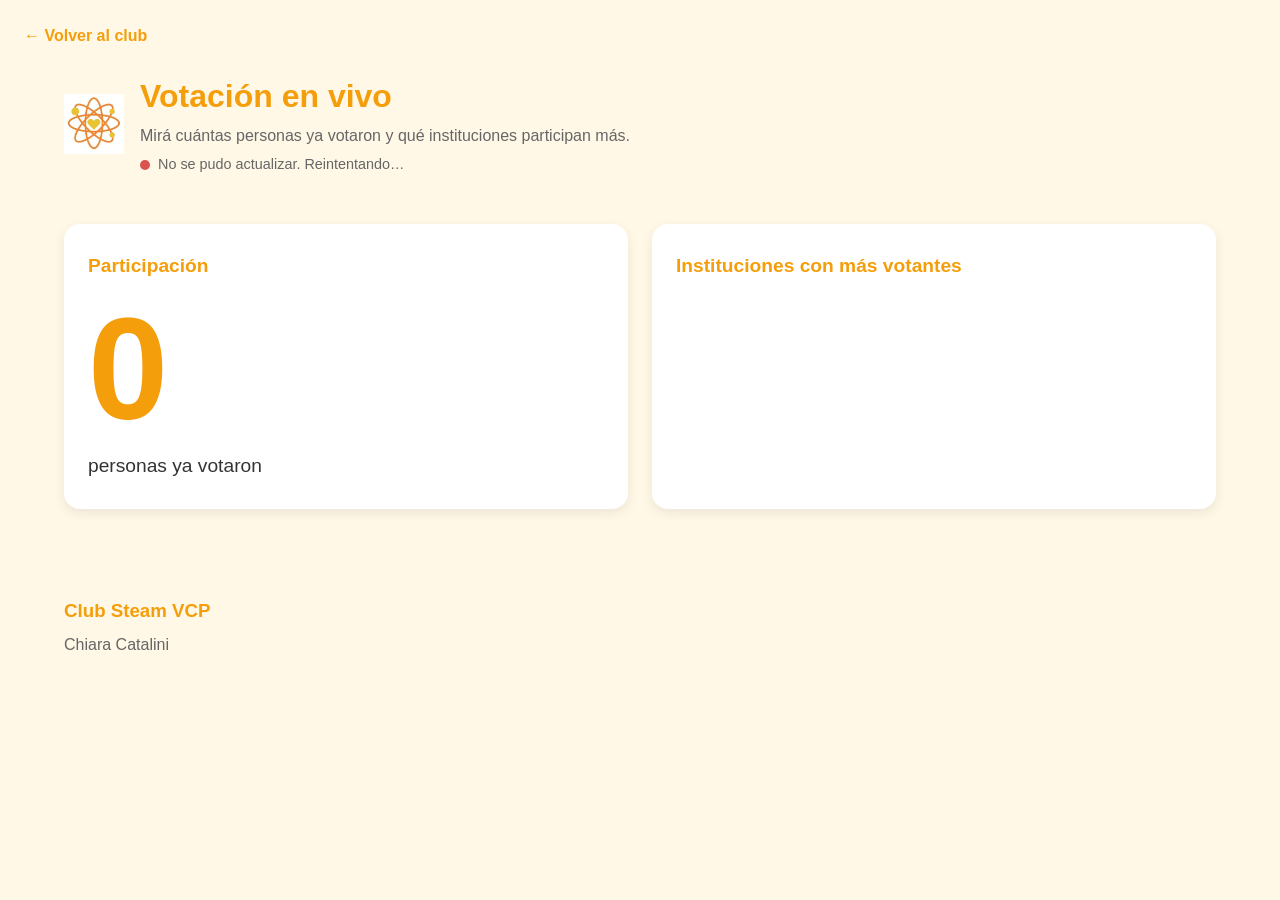
<file: innovadores/index.html>
<!DOCTYPE html>
<html lang="es">
<head>
    <meta charset="UTF-8">
    <meta name="viewport" content="width=device-width, initial-scale=1.0">
    <title>Votación en vivo - Club STEAM VCP</title>

    <meta name="description" content="Seguí en vivo cuántas personas votaron en el evento.">
    <link rel="icon" type="image/jpeg" href="../assets/base/logo.jpeg">

    <link rel="stylesheet" href="../style.css">

    <link rel="stylesheet" href="votacion.css">
</head>
<body>
    <a class="volver" href="../">← Volver al club</a>

    <header class="site-header">
        <div class="header-row">
            <img src="../assets/base/logo.jpeg" alt="logo club" class="logo">
            <div class="header-text">
                <h1 id="titulo">Votación en vivo</h1>
                <p class="subtitle">Mirá cuántas personas ya votaron y qué instituciones participan más.</p>
                <div class="estado" id="estado" role="status"><span class="punto"></span><span id="estadoTexto">Cargando…</span></div>
            </div>
        </div>
        <div class="trace-line" aria-hidden="true">
            <span class="via"></span><span class="via"></span><span class="via"></span><span class="via"></span><span class="via"></span>
        </div>
    </header>

    <main>
        <p class="whatsapp-note aviso-demo" id="avisoDemo" hidden>
            Modo demostración con datos de ejemplo. Pegá tus enlaces en la sección CONFIGURACIÓN de comun.js para ver los votos reales.
        </p>

        <section class="principal" aria-label="Participación">
            <div class="panel">
                <h2>Participación</h2>
                <p class="contador-numero" id="total" aria-live="polite">0</p>
                <p class="contador-etiqueta" id="totalEtiqueta">personas ya votaron</p>
            </div>
            <div class="panel">
                <h2>Instituciones con más votantes</h2>
                <ol class="top-instituciones" id="topInstituciones"></ol>
            </div>
        </section>
    </main>

    <footer>
        <h3>Club Steam VCP</h3>
        <a href="https://kiki2010.github.io/">Chiara Catalini</a>
    </footer>

<script src="comun.js" defer></script>
<script src="script.js" defer></script>
</body>
</html>
</file>
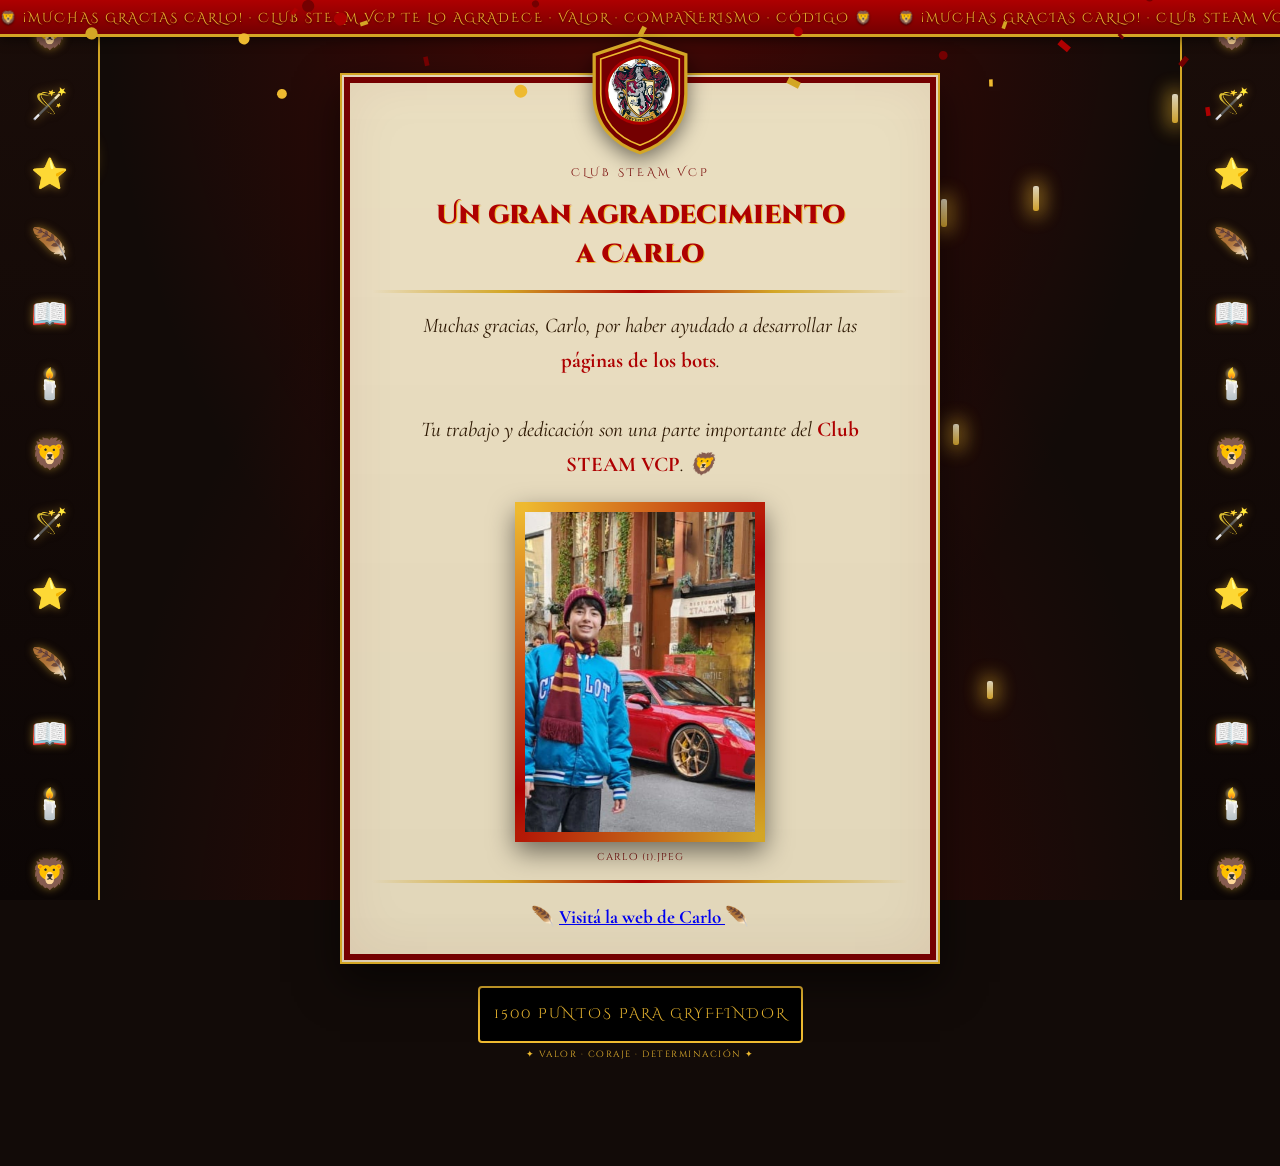
<file: easter/gracias-carlo (3).html>
<!DOCTYPE html>
<html lang="es">
<head>
<meta charset="UTF-8">
<meta name="viewport" content="width=device-width, initial-scale=1.0">

<title>~ Gracias, Carlo ~ Gryffindor</title>

<link href="https://fonts.googleapis.com/css2?family=Cinzel+Decorative:wght@700;900&family=Cormorant+Garamond:ital,wght@0,500;0,600;1,500&display=swap" rel="stylesheet">

<style>
:root{
  --scarlet:#740001;
  --scarlet-bright:#ae0001;
  --gold:#d3a625;
  --gold-bright:#eeba30;
  --parchment:#f4e8c9;
  --parchment-dark:#e8d5a3;
  --ink:#2b1600;
  --stone:#120b08;
}

*{
  box-sizing:border-box;
}

html,body{
  margin:0;
  min-height:100%;
  background:
    radial-gradient(
      ellipse at 50% -10%,
      rgba(174,0,1,.35),
      transparent 60%
    ),
    radial-gradient(
      ellipse at 50% 110%,
      rgba(174,0,1,.25),
      transparent 60%
    ),
    var(--stone);

  background-attachment:fixed;

  font-family:'Cormorant Garamond', serif;
  color:var(--parchment);

  overflow-x:hidden;
  position:relative;
}


/* =========================================================
   VELAS FLOTANTES
   ========================================================= */

.candle{
  position:fixed;

  width:6px;

  border-radius:2px;

  background:
    linear-gradient(
      #fff8dc,
      #eeba30
    );

  box-shadow:
    0 0 18px 6px rgba(238,186,48,.55);

  animation:
    flicker 2.6s ease-in-out infinite,
    drift 9s ease-in-out infinite;

  z-index:1;

  opacity:.85;
}

@keyframes flicker{

  0%,100%{
    opacity:.65;

    box-shadow:
      0 0 14px 4px rgba(238,186,48,.4);
  }

  50%{
    opacity:1;

    box-shadow:
      0 0 22px 8px rgba(238,186,48,.7);
  }
}

@keyframes drift{

  0%,100%{
    transform:translateY(0);
  }

  50%{
    transform:translateY(-14px);
  }
}


/* =========================================================
   CONFETTI
   ========================================================= */

canvas#confetti{
  position:fixed;

  top:0;
  left:0;

  width:100%;
  height:100%;

  pointer-events:none;

  z-index:999;
}


/* =========================================================
   CINTA SUPERIOR
   ========================================================= */

.banner-wrap{

  background:
    linear-gradient(
      180deg,
      var(--scarlet-bright),
      var(--scarlet)
    );

  border-bottom:3px solid var(--gold);

  box-shadow:
    0 3px 12px rgba(0,0,0,.5);

  overflow:hidden;

  white-space:nowrap;

  padding:7px 0;

  position:relative;

  z-index:3;
}

.banner-track{

  display:inline-block;

  animation:
    scroll-left 16s linear infinite;

  font-family:'Cinzel Decorative', serif;

  font-size:13px;

  letter-spacing:2px;

  color:var(--gold-bright);

  text-shadow:
    0 1px 2px rgba(0,0,0,.6);
}

@keyframes scroll-left{

  from{
    transform:translateX(0);
  }

  to{
    transform:translateX(-50%);
  }
}


/* =========================================================
   COLUMNAS LATERALES
   ========================================================= */

.side-col{

  position:fixed;

  top:0;

  width:100px;

  height:100vh;

  overflow:hidden;

  z-index:2;

  background:
    linear-gradient(
      180deg,
      #1a0d09,
      #0c0605
    );

  border-left:2px solid var(--gold);
  border-right:2px solid var(--gold);
}

.side-col.left{
  left:0;
  border-left:none;
}

.side-col.right{
  right:0;
  border-right:none;
}

.side-track{

  display:flex;

  flex-direction:column;

  align-items:center;

  animation:
    scroll-up 10s linear infinite;
}

.side-col.right .side-track{
  animation-name:scroll-up-r;
}

.side-item{

  font-size:30px;

  padding:20px 0;

  line-height:1;

  filter:
    drop-shadow(
      0 0 4px rgba(238,186,48,.5)
    );
}

@keyframes scroll-up{

  from{
    transform:translateY(0);
  }

  to{
    transform:translateY(-50%);
  }
}

@keyframes scroll-up-r{

  from{
    transform:translateY(-50%);
  }

  to{
    transform:translateY(0);
  }
}


/* =========================================================
   RESPONSIVE
   ========================================================= */

@media (max-width:900px){

  .side-col{
    display:none;
  }

}


/* =========================================================
   CONTENEDOR PRINCIPAL
   siempre centrado con margin auto — sin overrides fijos
   que lo desplacen en pantallas anchas
   ========================================================= */

main{

  position:relative;

  z-index:3;

  max-width:640px;

  margin:36px auto 60px;

  padding:0 20px;
}


/* =========================================================
   PERGAMINO
   ========================================================= */

.scroll-box{

  background:

    linear-gradient(
      180deg,
      rgba(0,0,0,.04),
      rgba(0,0,0,.08)
    ),

    var(--parchment);

  color:var(--ink);

  border:2px solid var(--gold);

  outline:6px solid var(--scarlet);

  outline-offset:-10px;

  box-shadow:

    0 18px 40px rgba(0,0,0,.55),

    inset 0 0 60px
    rgba(116,0,1,.08);

  padding:34px 30px 28px;

  position:relative;

  /* CENTRAR TODO EL CONTENIDO */
  text-align:center;
}


/* =========================================================
   ESCUDO
   ========================================================= */

.crest-wrap{

  position:relative;

  width:110px;

  height:120px;

  margin:-74px auto 10px;

  filter:
    drop-shadow(
      0 6px 10px rgba(0,0,0,.5)
    );
}

.crest-bg{

  width:100%;

  height:100%;

  display:block;
}

.crest-center{

  position:absolute;

  top:46%;

  left:50%;

  transform:
    translate(-50%,-50%);

  width:58%;

  height:52%;

  border-radius:50%;

  background:
    radial-gradient(
      circle,
      var(--gold-bright),
      var(--gold) 70%
    );

  display:flex;

  align-items:center;

  justify-content:center;

  font-size:34px;

  line-height:1;

  overflow:hidden;

  box-shadow:

    0 0 0 3px var(--scarlet-bright),

    inset 0 2px 4px
    rgba(0,0,0,.35);
}

.crest-center img{

  width:100%;

  height:100%;

  object-fit:cover;

  border-radius:50%;
}


/* =========================================================
   TÍTULO
   ========================================================= */

h1.title{

  font-family:
    'Cinzel Decorative',
    serif;

  font-weight:900;

  font-size:26px;

  line-height:1.5;

  text-align:center;

  margin:6px 0 4px;

  color:var(--scarlet-bright);

  text-shadow:
    1px 1px 0 var(--gold-bright);
}

.subtitle{

  text-align:center;

  font-family:
    'Cinzel Decorative',
    serif;

  font-size:11px;

  letter-spacing:3px;

  color:var(--scarlet);

  margin-bottom:16px;

  text-transform:uppercase;
}


/* =========================================================
   SEPARADORES
   ========================================================= */

.rule{

  height:3px;

  background:

    linear-gradient(
      90deg,
      transparent,
      var(--gold),
      var(--scarlet-bright),
      var(--gold),
      transparent
    );

  margin:16px 0;

  border-radius:2px;
}


/* =========================================================
   MENSAJE
   ========================================================= */

p.msg{

  font-size:21px;

  font-style:italic;

  line-height:1.65;

  text-align:center;

  margin:14px auto;

  max-width:500px;
}

p.msg b{

  font-style:normal;

  color:var(--scarlet-bright);
}


/* =========================================================
   FOTOS VERTICALES
   ========================================================= */

.photo-frame{

  /* ANCHO */
  width:250px;

  /* ALTO - MÁS GRANDE PARA FORMATO VERTICAL */
  height:340px;

  margin:20px auto 8px;

  background:#000;

  border:10px solid;

  border-image:
    linear-gradient(
      135deg,
      var(--gold-bright),
      var(--scarlet-bright),
      var(--gold)
    ) 1;

  box-shadow:

    0 10px 26px rgba(0,0,0,.5),

    inset 0 0 0 3px var(--stone);

  display:flex;

  align-items:center;

  justify-content:center;

  overflow:hidden;

  position:relative;

  border-radius:6px;
}

.photo-frame img{

  width:100%;

  height:100%;

  object-fit:cover;

  animation:
    fade-in .6s ease;
}

@keyframes fade-in{

  from{

    opacity:0;

    transform:scale(1.04);
  }

  to{

    opacity:1;

    transform:scale(1);
  }
}

.photo-caption{

  text-align:center;

  font-family:
    'Cinzel Decorative',
    serif;

  font-size:10px;

  letter-spacing:1px;

  color:var(--scarlet);

  margin-top:6px;
}


/* =========================================================
   LINK
   ========================================================= */

.link-wrap{

  text-align:center;

  margin:22px 0 6px;

  font-size:19px;
}

a.retro-link{

  color:#0000EE;

  text-decoration:underline;

  font-weight:700;
}

a.retro-link:visited{

  color:#551A8B;
}

a.retro-link:hover{

  color:var(--scarlet-bright);
}


/* =========================================================
   FOOTER
   ========================================================= */

.footer-box{

  text-align:center;

  font-family:
    'Cinzel Decorative',
    serif;

  font-size:9px;

  letter-spacing:1.5px;

  line-height:2.6;

  color:var(--gold-bright);

  padding:22px 0 40px;
}

.points{

  display:inline-block;

  background:#000;

  color:var(--gold-bright);

  font-family:
    'Cinzel Decorative',
    serif;

  font-size:14px;

  padding:8px 14px;

  border:2px solid var(--gold-bright);

  border-radius:4px;

  letter-spacing:2px;
}


/* =========================================================
   CELULAR
   ========================================================= */

@media (max-width:600px){

  main{

    padding:0 12px;

    margin-top:30px;
  }

  .scroll-box{

    padding:
      30px 18px 25px;
  }

  h1.title{

    font-size:21px;
  }

  p.msg{

    font-size:19px;
  }

  .photo-frame{

    width:220px;

    height:300px;
  }

}
</style>

</head>


<body>


<!-- =====================================================
     CONFETTI
     ===================================================== -->

<canvas id="confetti"></canvas>

<div id="candles"></div>


<!-- =====================================================
     BANNER
     ===================================================== -->

<div class="banner-wrap">

  <div class="banner-track">

    🦁 ¡MUCHAS GRACIAS CARLO!
    · CLUB STEAM VCP TE LO AGRADECE
    · VALOR · COMPAÑERISMO · CÓDIGO 🦁

    &nbsp;&nbsp;&nbsp;

    🦁 ¡MUCHAS GRACIAS CARLO!
    · CLUB STEAM VCP TE LO AGRADECE
    · VALOR · COMPAÑERISMO · CÓDIGO 🦁

    &nbsp;&nbsp;&nbsp;

  </div>

</div>


<!-- =====================================================
     COLUMNAS
     ===================================================== -->

<div class="side-col left">

  <div
    class="side-track"
    id="side-left">
  </div>

</div>


<div class="side-col right">

  <div
    class="side-track"
    id="side-right">
  </div>

</div>


<!-- =====================================================
     CONTENIDO
     ===================================================== -->

<main>

  <div class="scroll-box">


    <!-- ESCUDO -->

    <div class="crest-wrap">

      <svg
        class="crest-bg"
        viewBox="0 0 100 110"
        xmlns="http://www.w3.org/2000/svg">

        <path
          d="M50 4 L92 18 V54
             C92 82 74 100 50 108
             C26 100 8 82 8 54
             V18 Z"

          fill="#740001"

          stroke="#d3a625"

          stroke-width="3"/>

        <path
          d="M50 10 L86 22 V54
             C86 78 71 94 50 101
             C29 94 14 78 14 54
             V22 Z"

          fill="none"

          stroke="#eeba30"

          stroke-width="1.5"/>

      </svg>


      <div
        class="crest-center"
        id="crest-center">

        🦁

      </div>

    </div>


    <!-- TÍTULO -->

    <div class="subtitle">
      Club STEAM VCP
    </div>


    <h1 class="title">

      Un gran agradecimiento
      <br>
      a Carlo

    </h1>


    <div class="rule"></div>


    <!-- MENSAJE -->

    <p class="msg">

      Muchas gracias, Carlo, por haber ayudado
      a desarrollar las
      <b>páginas de los bots</b>.

      <br><br>

      Tu trabajo y dedicación son una parte
      importante del
      <b>Club STEAM VCP</b>. 🦁

    </p>


    <!-- FOTO -->

    <div class="photo-frame">

      <img
        id="slideshow-img"
        src=""
        alt="Foto de Carlo">

    </div>


    <div
      class="photo-caption"
      id="photo-caption">

      cargando foto...

    </div>


    <div class="rule"></div>


    <!-- LINK -->

    <div class="link-wrap">

      🪶

      <a
        class="retro-link"
        id="github-link"
        href="#"
        target="_blank"
        rel="noopener">

        Visitá la web de Carlo

      </a>

      🪶

    </div>


  </div>


  <!-- ===================================================
       FOOTER
       =================================================== -->

  <div class="footer-box">

    <div
      class="points"
      id="house-points">

      1500 PUNTOS PARA GRYFFINDOR

    </div>

    <div>

      ✦ valor · coraje · determinación ✦

    </div>

  </div>


</main>


<script>


/* =========================================================
   CONFIGURACIÓN
   ========================================================= */


/* Página de Carlo */

const GITHUB_URL =
  "https://carlote12.github.io/webpageCarlo/";


/* =========================================================
   FOTOS
   =========================================================

   Estos archivos van al lado de este HTML, con estos
   nombres exactos (con espacio, paréntesis y .jpeg):

   carlo (1).jpeg
   carlo (2).jpeg
   carlo (3).jpeg
   carlo (4).jpeg
   carlo (5).jpeg

   ========================================================= */

const photos = [

  "carlo (1).jpeg",
  "carlo (2).jpeg",
  "carlo (3).jpeg",
  "carlo (4).jpeg",
  "carlo (5).jpeg"

];


/* =========================================================
   IMAGEN DEL LEÓN
   ========================================================= */

const LION_IMAGE =
  "Gryffindorcrest.webp";


/* =========================================================
   LINK
   ========================================================= */

document
  .getElementById("github-link")
  .href = GITHUB_URL;


/* =========================================================
   ESCUDO
   ========================================================= */

if(LION_IMAGE){

  const crestCenter =
    document.getElementById(
      "crest-center"
    );

  const testLion =
    new Image();

  testLion.onload = () => {

    crestCenter.innerHTML =
      `<img
        src="${LION_IMAGE}"
        alt="León">`;

  };

  testLion.src =
    LION_IMAGE;

}


/* =========================================================
   VELAS
   ========================================================= */

const candleHost =
  document.getElementById(
    "candles"
  );

for(let i = 0; i < 10; i++){

  const c =
    document.createElement(
      "div"
    );

  c.className =
    "candle";

  c.style.left =
    (Math.random() * 100) +
    "vw";

  c.style.top =
    (10 + Math.random() * 70) +
    "vh";

  c.style.height =
    (16 + Math.random() * 14) +
    "px";

  c.style.animationDelay =
    (Math.random() * 3) +
    "s, " +
    (Math.random() * 4) +
    "s";

  candleHost.appendChild(c);

}


/* =========================================================
   SLIDESHOW
   ========================================================= */

const img =
  document.getElementById(
    "slideshow-img"
  );

const caption =
  document.getElementById(
    "photo-caption"
  );

let photoIndex = 0;


const placeholderColors = [

  "#740001",
  "#ae0001",
  "#5c0000",
  "#8a1a1a"

];


function placeholderSVG(
  name,
  i
){

  const color =
    placeholderColors[
      i %
      placeholderColors.length
    ];


  const svg = `

    <svg
      xmlns="http://www.w3.org/2000/svg"
      width="250"
      height="340">

      <rect
        width="100%"
        height="100%"
        fill="${color}"/>

      <text
        x="50%"
        y="42%"
        font-size="42"
        text-anchor="middle"
        dominant-baseline="middle">

        🖼️

      </text>

      <text
        x="50%"
        y="66%"
        font-size="12"
        fill="#eeba30"
        text-anchor="middle"
        font-family="serif">

        poné ${name}

      </text>

      <text
        x="50%"
        y="78%"
        font-size="10"
        fill="#eeba30"
        text-anchor="middle"
        font-family="serif">

        al lado del html

      </text>

    </svg>

  `;


  return (
    "data:image/svg+xml;utf8," +
    encodeURIComponent(svg)
  );

}


function showPhoto(i){

  const name =
    photos[i];

  const testImg =
    new Image();


  testImg.onload = () => {

    img.src =
      name;

    caption.textContent =
      name;

    img.style.animation =
      "none";

    void img.offsetWidth;

    img.style.animation =
      "fade-in .6s ease";

  };


  testImg.onerror = () => {

    img.src =
      placeholderSVG(
        name,
        i
      );

    caption.textContent =
      "falta: " + name;

  };


  testImg.src =
    name;

}


showPhoto(photoIndex);


setInterval(() => {

  photoIndex =
    (photoIndex + 1) %
    photos.length;

  showPhoto(
    photoIndex
  );

}, 2800);


/* =========================================================
   DECORACIÓN LATERAL
   ========================================================= */

const decorations = [

  "🦁",
  "🪄",
  "⭐",
  "🪶",
  "📖",
  "🕯️"

];


function buildSideColumn(
  el,
  times
){

  let html = "";


  for(
    let r = 0;
    r < times;
    r++
  ){

    decorations.forEach(
      d => {

        html +=
          `<div class="side-item">
            ${d}
          </div>`;

      }
    );

  }


  el.innerHTML =
    html;

}


buildSideColumn(

  document.getElementById(
    "side-left"
  ),

  6

);


buildSideColumn(

  document.getElementById(
    "side-right"
  ),

  6

);


/* =========================================================
   CONFETTI
   ========================================================= */

const canvas =
  document.getElementById(
    "confetti"
  );

const ctx =
  canvas.getContext(
    "2d"
  );


function resize(){

  canvas.width =
    innerWidth;

  canvas.height =
    innerHeight;

}


resize();


window.addEventListener(
  "resize",
  resize
);


const colors = [

  "#ae0001",
  "#740001",
  "#eeba30",
  "#d3a625"

];


let particles = [];


const CONFETTI_DURATION_MS =
  4000;


const startTime =
  performance.now();


let spawning = true;


function spawnParticle(){

  particles.push({

    x:
      Math.random() *
      canvas.width,

    y:
      -20,

    size:
      6 +
      Math.random() * 7,

    speedY:
      2 +
      Math.random() * 3,

    speedX:
      (Math.random() - .5) *
      2.5,

    rotation:
      Math.random() * 360,

    rotSpeed:
      (Math.random() - .5) *
      12,

    color:
      colors[
        Math.floor(
          Math.random() *
          colors.length
        )
      ],

    shape:
      Math.random() > .5
        ? "rect"
        : "circle"

  });

}


function drawParticle(p){

  ctx.save();

  ctx.translate(
    p.x,
    p.y
  );

  ctx.rotate(
    p.rotation *
    Math.PI / 180
  );

  ctx.fillStyle =
    p.color;


  if(
    p.shape === "rect"
  ){

    ctx.fillRect(

      -p.size / 2,

      -p.size / 4,

      p.size,

      p.size / 2

    );

  }

  else{

    ctx.beginPath();

    ctx.arc(

      0,
      0,
      p.size / 2,
      0,
      Math.PI * 2

    );

    ctx.fill();

  }


  ctx.restore();

}


let frame = 0;


function loop(now){

  frame++;


  const elapsed =
    now -
    startTime;


  if(

    spawning &&

    elapsed <
    CONFETTI_DURATION_MS &&

    frame % 4 === 0

  ){

    spawnParticle();
    spawnParticle();
    spawnParticle();

  }


  if(
    elapsed >=
    CONFETTI_DURATION_MS
  ){

    spawning =
      false;

  }


  ctx.clearRect(

    0,
    0,
    canvas.width,
    canvas.height

  );


  particles.forEach(
    p => {

      p.y +=
        p.speedY;

      p.x +=
        p.speedX;

      p.rotation +=
        p.rotSpeed;

      drawParticle(p);

    }
  );


  particles =
    particles.filter(
      p =>
        p.y <
        canvas.height + 30
    );


  requestAnimationFrame(
    loop
  );

}


requestAnimationFrame(
  loop
);


</script>

</body>
</html>
</file>
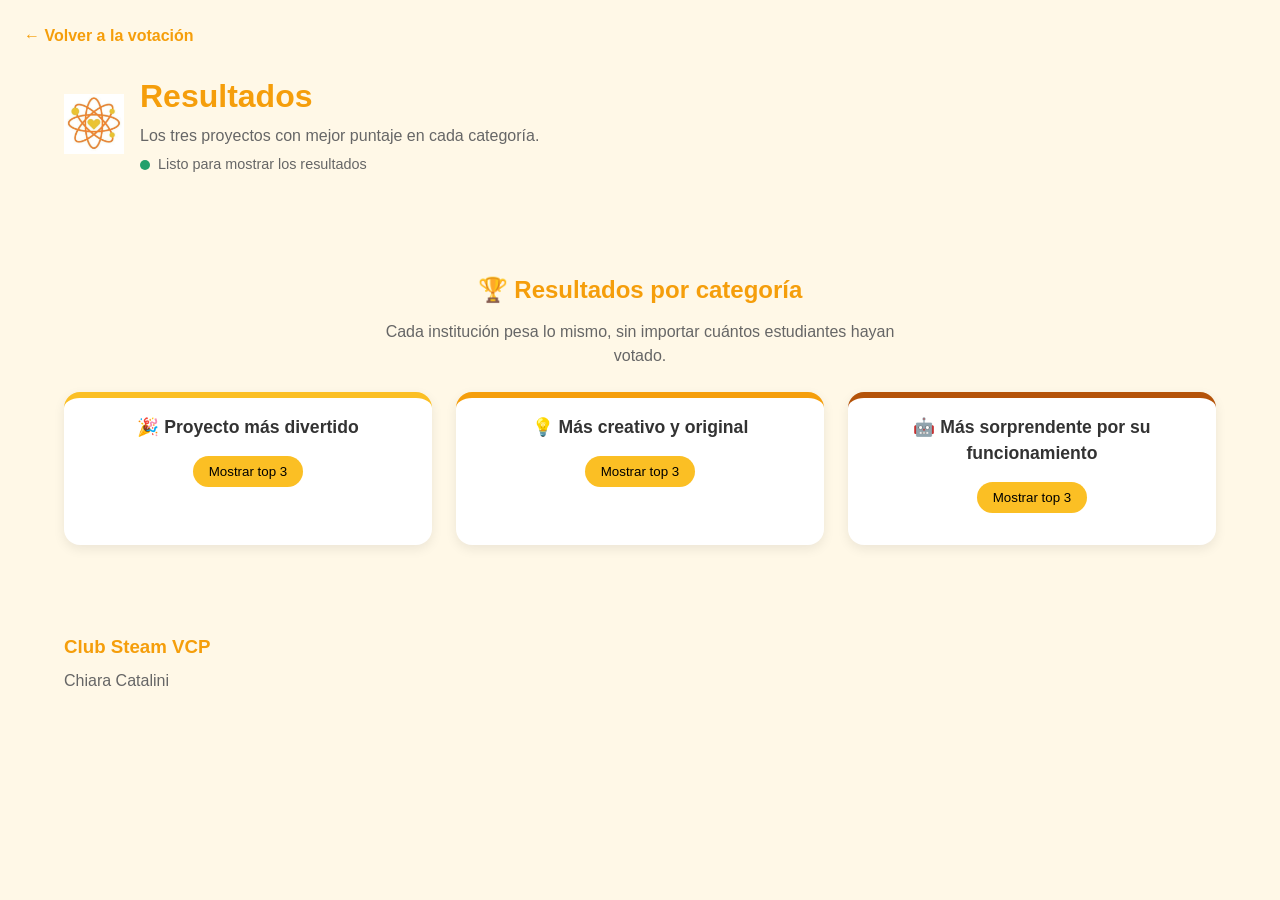
<file: innovadores/resultados.html>
<!DOCTYPE html>
<html lang="es">
<head>
    <meta charset="UTF-8">
    <meta name="viewport" content="width=device-width, initial-scale=1.0">
    <title>Resultados - Club STEAM VCP</title>

    <meta name="description" content="Resultados de la votación por categoría.">
    <link rel="icon" type="image/jpeg" href="../assets/base/logo.jpeg">

    <link rel="stylesheet" href="../style.css">
    <link rel="stylesheet" href="votacion.css">
</head>
<body>
    <a class="volver" href="./">← Volver a la votación</a>

    <header class="site-header">
        <div class="header-row">
            <img src="../assets/base/logo.jpeg" alt="logo club" class="logo">
            <div class="header-text">
                <h1>Resultados</h1>
                <p class="subtitle">Los tres proyectos con mejor puntaje en cada categoría.</p>
                <div class="estado" id="estado" role="status"><span class="punto"></span><span id="estadoTexto">Cargando…</span></div>
            </div>
        </div>
        <div class="trace-line" aria-hidden="true">
            <span class="via"></span><span class="via"></span><span class="via"></span><span class="via"></span><span class="via"></span>
        </div>
    </header>

    <main>
        <p class="whatsapp-note aviso-demo" id="avisoDemo" hidden>
            Modo demostración con datos de ejemplo. Pegá tus enlaces en la sección CONFIGURACIÓN de comun.js para ver los votos reales.
        </p>

        <section class="resultados" aria-label="Resultados">
            <h2 class="section-title">🏆 Resultados por categoría</h2>
            <p class="resultados-texto" id="textoResultados">Cada institución pesa lo mismo, sin importar cuántos estudiantes hayan votado.</p>
            <div class="events-grid" id="categorias"></div>
        </section>
    </main>

    <footer>
        <h3>Club Steam VCP</h3>
        <a href="https://kiki2010.github.io/">Chiara Catalini</a>
    </footer>

<script src="comun.js" defer></script>
<script src="resultados.js" defer></script>
</body>
</html>
</file>
<file: style.css>
:root{
  --primary: #f59e0b;
  --secondary: #fbbf24;
  --background: #fff8e7;
  --surface: #ffffff;
  --text: #333;
  --text-light: #666;
  --border: #f3d38b;

  --radius: 16px;
  --shadow: 0 4px 12px rgba(0,0,0,.08);

  --max-width: 1200px;

  --font: "Inter", sans-serif;
}

*{
  margin:0;
  padding:0;
  box-sizing:border-box;
}

html{
  scroll-behavior:smooth;
}

body{
  font-family:var(--font);
  background:var(--background);
  color:var(--text);
  line-height:1.5;
}

img{
  max-width:100%;
  display:block;
}

a{
  color:inherit;
  text-decoration:none;
}

/*layout*/

.site-header,
main,
.site-footer{
  max-width:var(--max-width);
  margin:auto;
  padding:24px;
}

/*header*/

.header-row{
  display:flex;
  align-items:center;
  gap:16px;
}

.logo{
  width:60px;
}

.header-text h1{
  font-size:2rem;
  color:var(--primary);
}

.subtitle{
  color:var(--text-light);
  margin-top:4px;
}

/*filtros*/

.filters{
  display:flex;
  flex-wrap:wrap;
  gap:10px;
  margin:20px auto;
  max-width:var(--max-width);
  padding:0 24px;
}

.pin{
  padding:8px 16px;
  border:none;
  border-radius:999px;
  background:var(--secondary);
  cursor:pointer;
  transition:.2s;
}

.pin:hover{
  background:var(--primary);
  color:white;
}

.pin[aria-pressed="true"]{
  background:var(--primary);
  color:white;
}

/*feed y tarjetas*/

.feed{
  display:grid;
  grid-template-columns:repeat(auto-fit,minmax(280px,1fr));
  gap:24px;
}

.card{
  background:var(--surface);
  border-radius:var(--radius);
  overflow:hidden;
  box-shadow:var(--shadow);
  transition:.2s;
}

.card:hover{
  transform:translateY(-4px);
}

.thumb-wrap{
  aspect-ratio:16/9;
  overflow:hidden;
}

.thumb-wrap img{
  width:100%;
  height:100%;
  object-fit:cover;
}

.card-body{
  padding:16px;
}

.avatar{
  width:42px;
  height:42px;
  border-radius:50%;
  margin-bottom:12px;
}

.card-title{
  font-size:1.1rem;
  margin-bottom:6px;
}

.card-author{
  color:var(--text-light);
  font-size:.9rem;
}

.card-tags{
  margin-top:8px;
  color:var(--primary);
  font-size:.85rem;
}

/*vacio*/

.empty-state{
  text-align:center;
  padding:60px 20px;
  border-radius:var(--radius);
  background:white;
  box-shadow:var(--shadow);
}

/*Footer*/

.site-footer{
  margin-top:40px;
  color:var(--text-light);
}

.site-footer h3{
  color:var(--primary);
  margin-bottom:8px;
}


/*RESPONSIVE*/

@media(max-width:600px){

.header-row{
    flex-direction:column;
    text-align:center;
}

.filters{
    justify-content:center;
}

}

.player-container {
    display: flex;
    flex-direction: column;
    align-items: center;
    margin: 1rem 0;
}

.song-title {
    font-weight: 600;
    margin-bottom: 0.5rem;
    color: #333; /* ajustalo a tu paleta */
}

.player-container audio {
    width: 100%;
    max-width: 500px;
}

.thanks-section{
  max-width:var(--max-width);
  margin:24px auto;
  padding:0 24px;
  text-align:center;
}

/*eventos*/

.events-section{
  max-width:var(--max-width);
  margin:40px auto;
  padding:0 24px;
}

.section-title{
  font-size:1.5rem;
  color:var(--primary);
  margin-bottom:20px;
  text-align:center;
}

.events-grid{
  display:grid;
  grid-template-columns:repeat(auto-fit,minmax(320px,1fr));
  gap:24px;
}

.event-card{
  background:var(--surface);
  border-radius:var(--radius);
  overflow:hidden;
  box-shadow:var(--shadow);
  padding:16px;
  transition:.2s;
}

.event-card:hover{
  transform:translateY(-4px);
}

.event-card h3{
  font-size:1.1rem;
  margin-bottom:12px;
  color:var(--text);
  text-align:center;
}

.video-wrap{
  position:relative;
  aspect-ratio:16/9;
  border-radius:12px;
  overflow:hidden;
}

.video-wrap iframe{
  width:100%;
  height:100%;
  border:0;
}

/*horario y ubicación*/

.schedule-section{
  max-width:var(--max-width);
  margin:40px auto;
  padding:0 24px;
}

.schedule-card{
  background:var(--surface);
  border-radius:var(--radius);
  box-shadow:var(--shadow);
  padding:24px;
  display:flex;
  flex-wrap:wrap;
  align-items:center;
  justify-content:center;
  gap:24px;
  transition:.2s;
}

.schedule-card:hover{
  transform:translateY(-4px);
}

.schedule-info{
  flex:1 1 240px;
  text-align:center;
}

.schedule-day{
  font-size:1.2rem;
  color:var(--primary);
  margin-bottom:12px;
}

.whatsapp-note{
  font-size:.9rem;
  color:var(--text-light);
  background:var(--background);
  border:1px solid var(--border);
  border-radius:12px;
  padding:10px 14px;
}

.map-wrap{ 
  flex:1 1 280px;
  max-width:360px;
  aspect-ratio:4/3;
  border-radius:12px;
  overflow:hidden;
  margin:0 auto;
}

.map-wrap iframe{
  width:100%;
  height:100%;
  border:0;
}
</file>
<file: innovadores/votacion.css>
/* Estilos propios de la sección de votación. Usan las variables de ../style.css */
.volver{
    display:inline-block;
    margin:24px 24px 0;
    color:var(--primary);
    font-weight:600;
}
.volver:hover{ text-decoration:underline; }

.estado{
    display:flex;
    align-items:center;
    gap:8px;
    margin-top:6px;
    color:var(--text-light);
    font-size:.9rem;
}
.estado .punto{
    width:10px;
    height:10px;
    border-radius:50%;
    background:#22a06b;
    flex:none;
}
.estado.error .punto{ background:#d9534f; }
.estado.demo .punto{ background:var(--secondary); }

.aviso-demo{ max-width:70ch; margin:0 auto 24px; }

.principal{
    display:grid;
    grid-template-columns:repeat(auto-fit,minmax(300px,1fr));
    gap:24px;
}
.panel{
    background:var(--surface);
    border-radius:var(--radius);
    box-shadow:var(--shadow);
    padding:28px 24px;
}
.panel h2{
    font-size:1.2rem;
    color:var(--primary);
    margin-bottom:18px;
}

.contador-numero{
    font-size:clamp(4.5rem, 14vw, 9rem);
    font-weight:800;
    line-height:1;
    color:var(--primary);
    font-variant-numeric:tabular-nums;
}
.contador-etiqueta{
    font-size:1.2rem;
    margin-top:10px;
}

.top-instituciones{
    list-style:none;
    display:flex;
    flex-direction:column;
    gap:18px;
}
.inst-fila{
    display:grid;
    grid-template-columns:1.8rem 1fr auto;
    gap:4px 12px;
    align-items:baseline;
}
.inst-pos{ font-weight:800; font-size:1.3rem; color:var(--text-light); }
.inst-fila:first-child .inst-pos{ color:var(--primary); }
.inst-nombre{ font-weight:600; overflow-wrap:anywhere; }
.inst-cantidad{ font-weight:600; font-variant-numeric:tabular-nums; }
.barra{
    grid-column:2 / 4;
    height:10px;
    background:var(--border);
    border-radius:999px;
    overflow:hidden;
}
.barra > span{
    display:block;
    height:100%;
    background:var(--secondary);
    border-radius:999px;
    transition:width .7s ease;
}
.inst-fila:first-child .barra > span{ background:var(--primary); }
.vacio{ color:var(--text-light); }

.resultados{
    max-width:var(--max-width);
    margin:48px auto 0;
}
.resultados-texto{
    text-align:center;
    color:var(--text-light);
    max-width:60ch;
    margin:-8px auto 24px;
}
.categoria{
    display:flex;
    flex-direction:column;
    gap:16px;
    align-items:center;
    border-top:6px solid var(--color);
}
.categoria h3{ margin-bottom:0; }
.pin:disabled{
    opacity:.6;
    cursor:not-allowed;
}
.pin:disabled:hover{
    background:var(--secondary);
    color:inherit;
}

.podio{
    list-style:none;
    width:100%;
    display:flex;
    flex-direction:column;
    gap:14px;
}
.podio li{
    display:grid;
    grid-template-columns:2rem 1fr auto;
    gap:0 10px;
    align-items:baseline;
    opacity:0;
    transform:translateY(10px);
    transition:opacity .5s ease, transform .5s ease;
}
.podio li.visible{ opacity:1; transform:none; }
.podio .pos{ font-weight:800; font-size:1.4rem; color:var(--text-light); }
.podio li.primero .pos{ color:var(--primary); }
.podio .nombre{ font-weight:600; overflow-wrap:anywhere; }
.podio li.primero .nombre{ font-size:1.2rem; font-weight:800; }
.podio .puntos{ font-weight:600; font-variant-numeric:tabular-nums; }
.podio .detalle{
    grid-column:2 / 4;
    color:var(--text-light);
    font-size:.85rem;
}
.podio .empate{ color:var(--primary); font-weight:600; }
.mensaje{ color:var(--text-light); font-size:.95rem; }

.nota{
    max-width:70ch;
    margin:32px auto 0;
    text-align:center;
    color:var(--text-light);
    font-size:.9rem;
}

footer{
    max-width:var(--max-width);
    margin:40px auto 0;
    padding:24px;
    color:var(--text-light);
}
footer h3{ color:var(--primary); margin-bottom:8px; }

:focus-visible{ outline:3px solid var(--text); outline-offset:3px; }

@media (prefers-reduced-motion: reduce){
    .podio li, .barra > span{ transition:none; }
}
    
.enlace-resultados{
    text-align:center;
    margin-top:32px;
}
.enlace-resultados .pin{
    display:inline-block;
    padding:12px 22px;
    font-weight:600;
}
</file>
